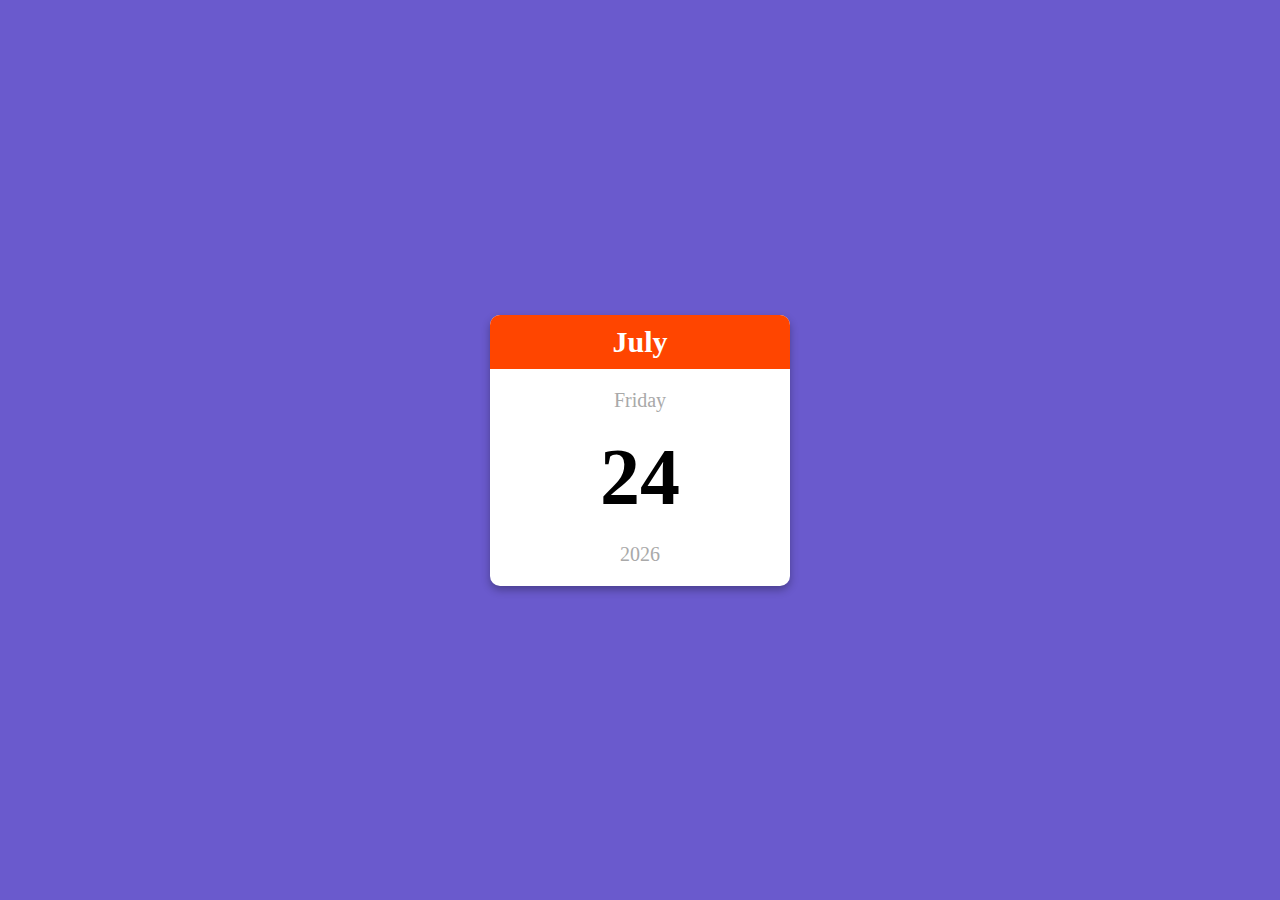
<file: Project 3/index.html>
<!DOCTYPE html>
<html lang="en">
<head>
  <meta charset="UTF-8">
  <meta name="viewport" content="width=device-width, initial-scale=1.0">
  <title>Mini Calender</title>
  <link rel="stylesheet" href="style.css">
</head>
<body>
  <div class="calendar-container">
    <p class="month-name" id="month-name">March</p>
    <p class="day-name" id="day-name">Monday</p>
    <p class="day-number" id="day-number">04</p>
    <p class="year" id="year">2020</p>

  </div>
  <script src="index.js"></script>
</body>
</html>
</file>
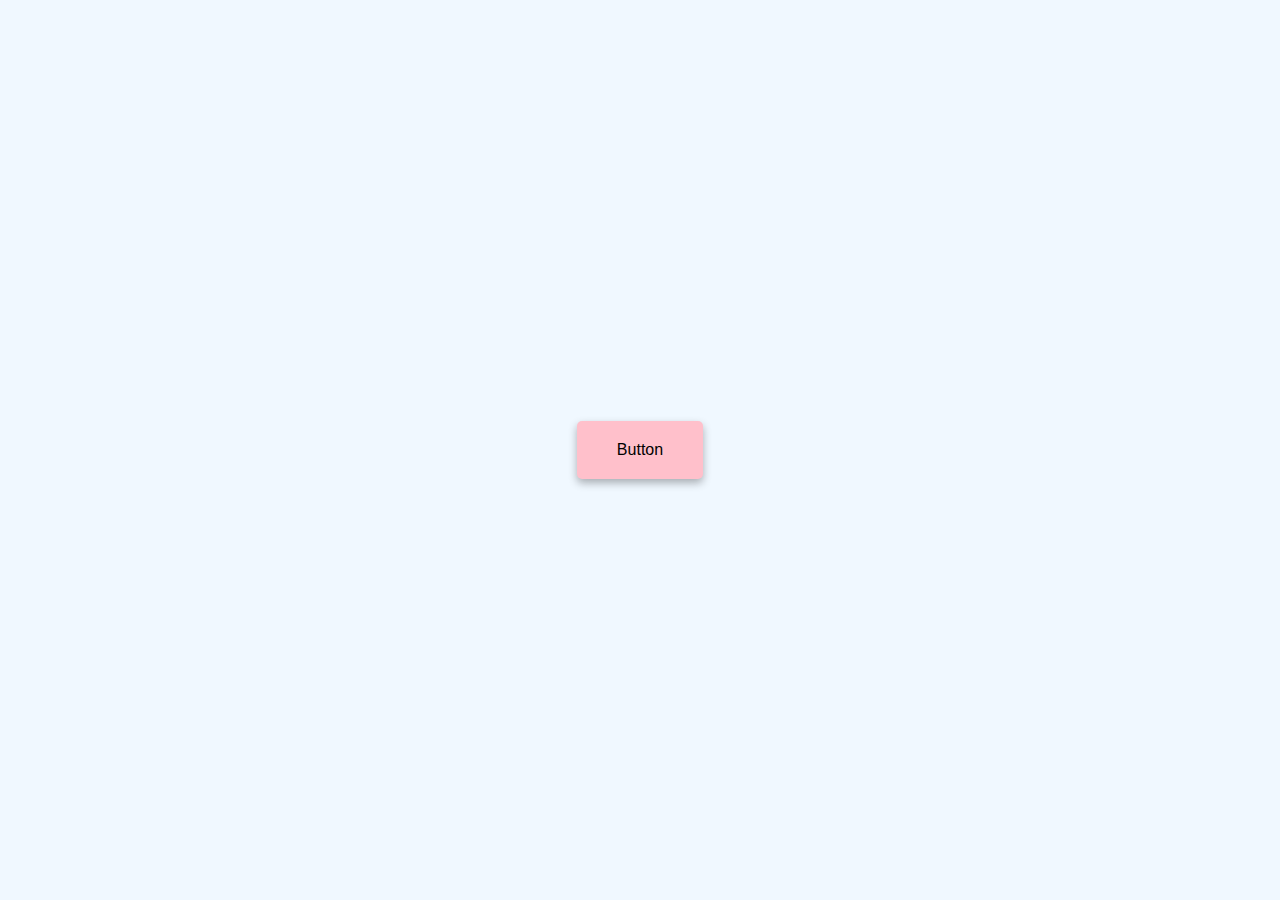
<file: Project 4/index.html>
<!DOCTYPE html>
<html lang="en">
<head>
  <meta charset="UTF-8">
  <meta name="viewport" content="width=device-width, initial-scale=1.0">
  <title>Button Ripple Effect</title>
  <link rel="stylesheet" href="style.css">
</head>
<body>
  <a href="" class="btn"><span>Button</span></a>
  <script src="index.js"></script>
</body>
</html>
</file>
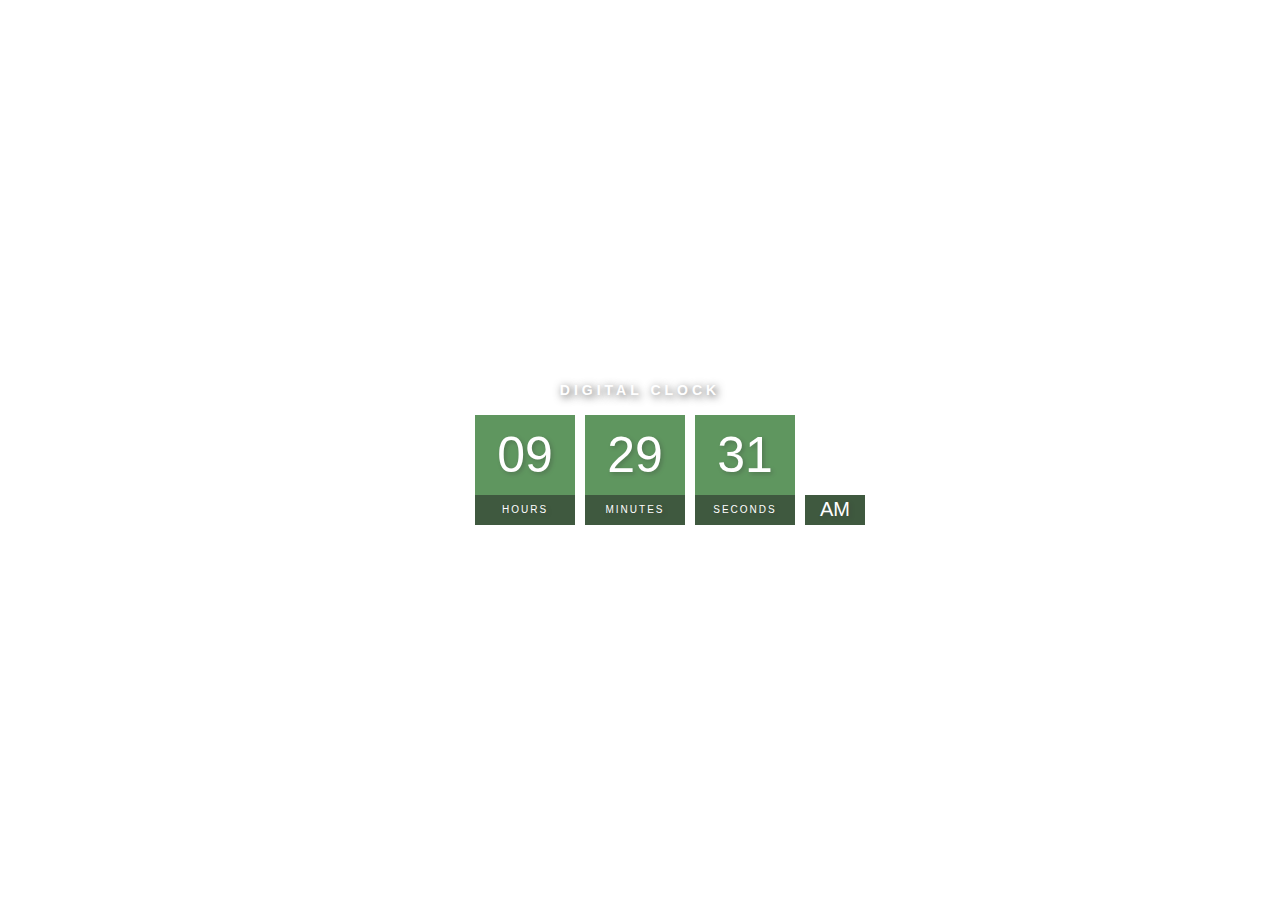
<file: Project 6/index.html>
<!DOCTYPE html>
<html lang="en">
<head>
  <meta charset="UTF-8">
  <meta name="viewport" content="width=device-width, initial-scale=1.0">
  <title>Digital Clock</title>
  <link rel="stylesheet" href="style.css">
</head>
<body>
  <h2>Digital Clock</h2>
  <div class="clock">
    <div>
      <span id="hour">00</span>
      <span class="text">Hours</span>
    </div>
    <div>
      <span id="minutes">00</span>
      <span class="text">Minutes</span>
    </div>
    <div>
      <span id="seconds">00</span>
      <span class="text">Seconds</span>
    </div>
    <div>
      <span id="ampm">AM</span>
    </div>
  </div>
  <script src="index.js"></script>
</body>
</html>
</file>
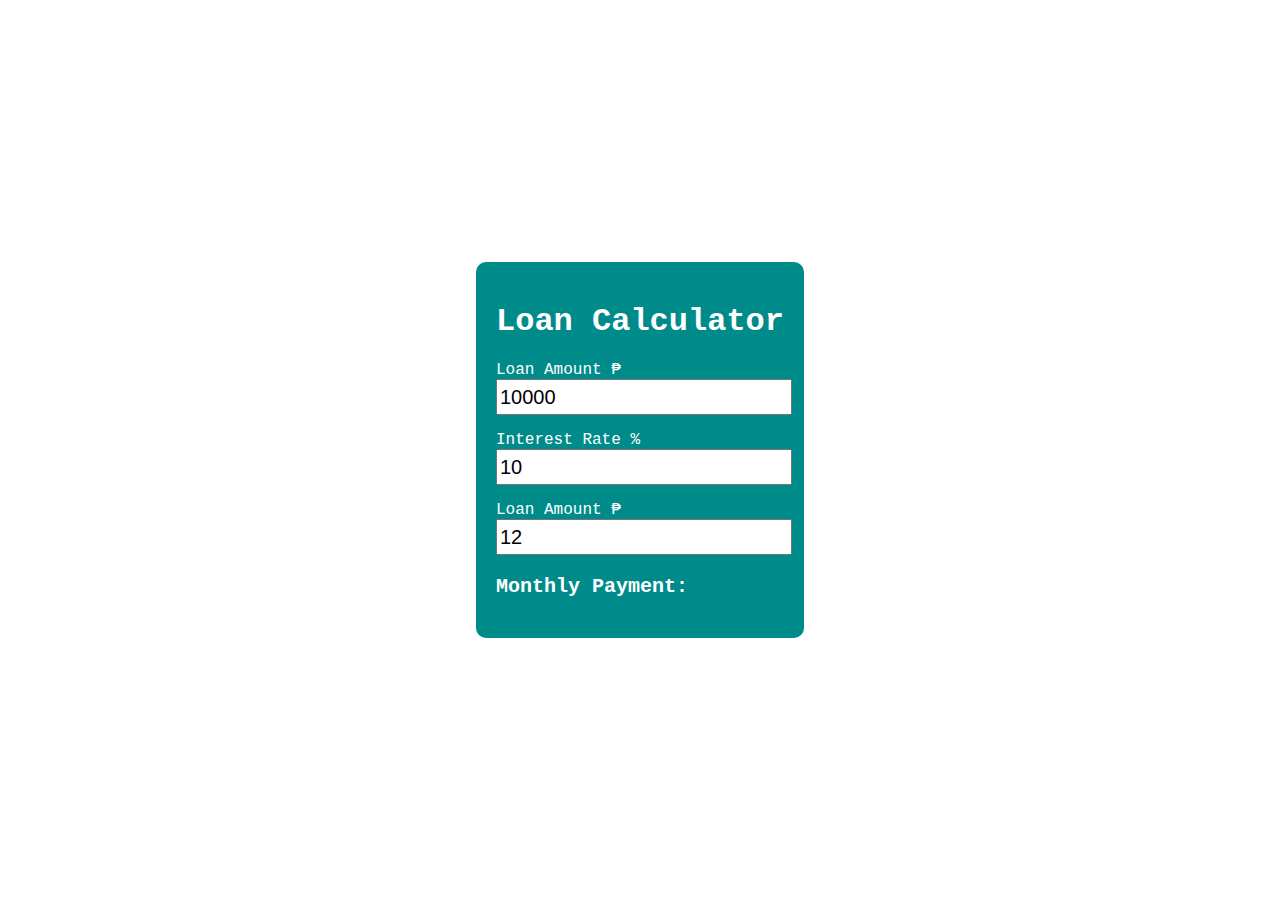
<file: Project 7/index.html>
<!DOCTYPE html>
<html lang="en">
<head>
  <meta charset="UTF-8">
  <meta name="viewport" content="width=device-width, initial-scale=1.0">
  <title>Loan Calculator</title>
  <link rel="stylesheet" href="style.css">
</head>
<body>
  <div class="container">
    <h1>Loan Calculator</h1>
  <p>Loan Amount &#8369;
    <input onchange="calculateLoan()" class="input" type="number" id="loan-amount" min="1" max="50000" value="10000">
  </p>
  <p>Interest Rate %
    <input onchange="calculateLoan()" class="input" type="number" id="interest-rate" min="0" max="100" value="10" step=".1">
  </p>
  <p>Loan Amount &#8369;
    <input onchange="calculateLoan()" class="input" type="number" id="months-to-pay" min="6" max="48" value="12">
  </p>
  <p class="payment" id="payment">Monthly Payment:</p>
  </div>
  <script src="index.js"></script>
</body>
</html>
</file>
<file: Project 3/style.css>
body {
  margin: 0;
  display: flex;
  justify-content: center;
  height: 100vh;
  align-items: center;
  font-family: cursive;
  background-color: slateblue;
}

.calendar-container {
  background-color: white;
  width: 300px;
  text-align: center;
  border-radius: 10px;
  box-shadow: 0 4px 8px rgba(0,0,0,.3);
  overflow: hidden;
}

.month-name{
  margin: 0;
  background-color: orangered;
  padding: 10px;
  font-size: 30px;
  font-weight: bold;
  color: white;
}

.day-name {
  font-size: 20px;
  color: darkgray
}

.day-number {
  font-size: 80px;
  margin: 0;
  font-weight: bold;
}

.year {
  margin: 20px 0;
  font-size: 20px;
  color: darkgray;
  font-weight: 500;
}
</file>
<file: Project 4/style.css>
body {
  margin: 0;
  display: flex;
  justify-content: center;
  height: 100vh;
  align-items: center;
  background-color: aliceblue;
  font-family: sans-serif;
}

.btn {
  background-color: pink;
  padding: 20px 40px;
  border-radius: 5px;
  box-shadow: 0 4px 8px rgba(0,0,0,.3);
  text-decoration: none;
  color: black;
  position: relative;
  overflow: hidden;
}

.btn span{
  position: relative;
  z-index: 1;
}

.btn::before{
  content: "";
  position: absolute;
  background-color: orangered;
  width: 0;
  height: 0;
  left: var(--xPos);
  top: var(--yPos);
  transform: translate(-50%, -50%);
  border-radius: 50%;
  
  transition: width 0.5s, height 0.5s;
}

.btn:hover::before{
  width: 300px;
  height: 300px;
}
</file>
<file: Project 6/style.css>
body{
  font-family: sans-serif;
  margin: 0;
  display: flex;
  flex-direction: column;
  align-items: center;
  height: 100vh;
  justify-content: center;
  background: url(https://www.chromethemer.com/wallpapers/chromebook-wallpapers/images/960/green-nature-chromebook-wallpaper.jpg);
  background-size: cover;
  background-position: center;
}

h2{
  text-transform: uppercase;
  letter-spacing: 4px;
  font-size: 14px;
  text-align: center;
  color: white;
  text-shadow: 2px 2px 8px rgba(0, 0, 0, .8);
}

.clock {
  display: flex;

}

.clock div{
  margin: 5px;
  position: relative;
}

.clock span{
  width: 100px;
  height: 80px;
  background-color: rgb(56, 124, 56);
  opacity: 0.8;
  color: white;
  display: flex;
  justify-content: center;
  align-items: center;
  font-size: 50px;
  text-shadow: 2px 2px 4px rgba(0, 0, 0, .3);
}

.clock .text {
  height: 30px;
  font-size: 10px;
  text-transform: uppercase;
  letter-spacing: 2px;
  background-color: rgb(16, 48, 16);
  opacity: 0.8;
}

.clock #ampm {
  position: absolute;
  bottom: 0;
  width: 60px;
  height: 30px;
  font-size: 20px;
  background: rgb(16, 48, 16);
}
</file>
<file: Project 7/style.css>
body{
  padding: 0;
  margin: 0;
  display: flex;
  height: 100vh;
  justify-content: center;
  align-items: center;
  font-family: 'Courier New', Courier, monospace;
}

.container{
  background-color: darkcyan;
  color: white;
  padding: 20px;
  border-radius: 10px;
}

.input{
  width: 100%;
  font-size: 20px;
  height: 30px;
}

.payment{
  font-weight: 600;
  font-size: 20px;
}
</file>
